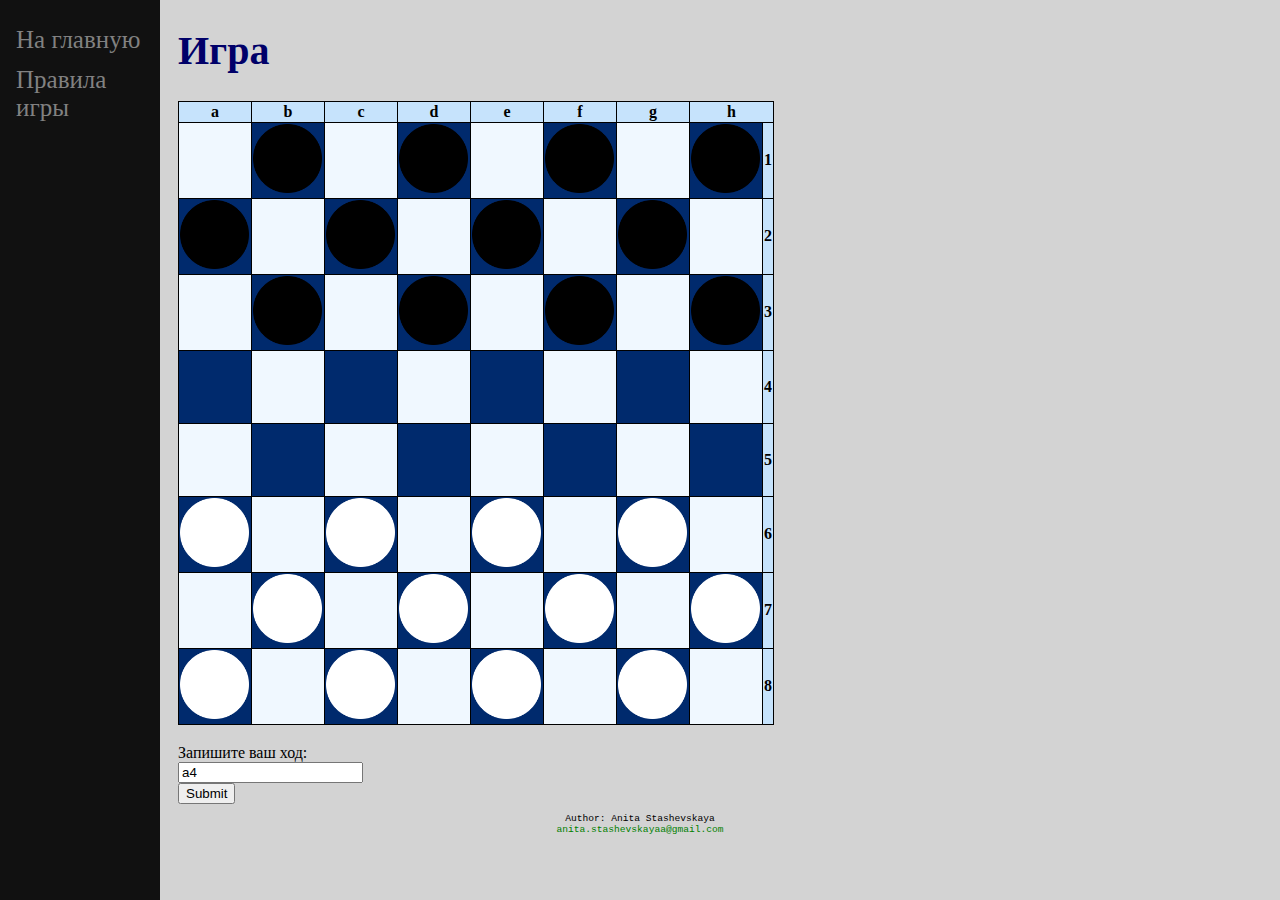
<file: lab1/game.html>
<!DOCTYPE html>
<html lang="en">
<head>
    <meta charset="UTF-8">
    <meta http-equiv="X-UA-Compatible" content="IE=edge">
    <meta name="viewport" content="width=device-width, initial-scale=1.0">
    <link rel="stylesheet" href="style.css">
    <title>Game</title>
</head>
<body>
    <div class="sidenav">
        <a href="index.html">На главную</a>
        <a href="rules.html">Правила игры</a>
    </div>

    <div class="main">
    <h1>Игра</h1>
    <p>
        <table class="chess">
            <tr>
                <th class="numbers">a</th>
                <th class="numbers">b</th>
                <th class="numbers">c</th>
                <th class="numbers">d</th>
                <th class="numbers">e</th>
                <th class="numbers">f</th>
                <th class="numbers">g</th>
                <th  colspan="2" class="numbers">h</th>
            </tr>
            <tr>
                <td></td>
                <td><img src="images/black_checkers.png" width="69" height="69"></td>
                <td></td>
                <td><img src="images/black_checkers.png" width="69" height="69"></td>
                <td></td>
                <td><img src="images/black_checkers.png" width="69" height="69"></td>
                <td></td>
                <td><img src="images/black_checkers.png" width="69" height="69"></td>
                <th class="numbers">1</td>
            </tr>		
            <tr>
                <td><img src="images/black_checkers.png" width="69" height="69"></td>
                <td></td>
                <td><img src="images/black_checkers.png" width="69" height="69"></td>
                <td></td>
                <td><img src="images/black_checkers.png" width="69" height="69"></td>
                <td></td>
                <td><img src="images/black_checkers.png" width="69" height="69"></td>
                <td></td>
                <th class="numbers">2</td>
            </tr>	
            <tr>
                <td></td>
                <td><img src="images/black_checkers.png" width="69" height="69"></td>
                <td></td>
                <td><img src="images/black_checkers.png" width="69" height="69"></td>
                <td></td>
                <td><img src="images/black_checkers.png" width="69" height="69"></td>
                <td></td>
                <td><img src="images/black_checkers.png" width="69" height="69"></td>
                <th class="numbers">3</td>
            </tr>	
            <tr>
                <td></td>
                <td></td>
                <td></td>
                <td></td>
                <td></td>
                <td></td>
                <td></td>
                <td></td>
                <th class="numbers">4</td>
            </tr>	
            <tr>
                <td></td>
                <td></td>
                <td></td>
                <td></td>
                <td></td>
                <td></td>
                <td></td>
                <td></td>
                <th class="numbers">5</td>
            </tr>	
            <tr>
                <td><img src="images/white checkers.png" width="69" height="69"></td>
                <td></td>
                <td><img src="images/white checkers.png" width="69" height="69"></td>
                <td></td>
                <td><img src="images/white checkers.png" width="69" height="69"></td>
                <td></td>
                <td><img src="images/white checkers.png" width="69" height="69"></td>
                <td></td>
                <th class="numbers">6</td>
            </tr>	
            <tr>
                <td></td>
                <td><img src="images/white checkers.png" width="69" height="69"></td>
                <td></td>
                <td><img src="images/white checkers.png" width="69" height="69"></td>
                <td></td>
                <td><img src="images/white checkers.png" width="69" height="69"></td>
                <td></td>
                <td><img src="images/white checkers.png" width="69" height="69"></td>
                <th class="numbers">7</td>
            </tr>	
            <tr>
                <td><img src="images/white checkers.png" width="69" height="69"></td>
                <td></td>
                <td><img src="images/white checkers.png" width="69" height="69"></td>
                <td></td>
                <td><img src="images/white checkers.png" width="69" height="69"></td>
                <td></td>
                <td><img src="images/white checkers.png" width="69" height="69"></td>
                <td></td>
                <th class="numbers">8</td>
            </tr>	
        </table>
    </p>

    <form action="/action_page.php">
        <label for="fname">Запишите ваш ход:</label><br>
        <input type="text" id="fname" name="fname" value="а4"><br>
        <input type="submit">
      </form>
</div>
</body>
<footer>
    <p>Author: Anita Stashevskaya<br>
    <a href="mailto:anita.stashevskayaa@gmail.com">anita.stashevskayaa@gmail.com</a></p>
</footer>
</html>
</file>
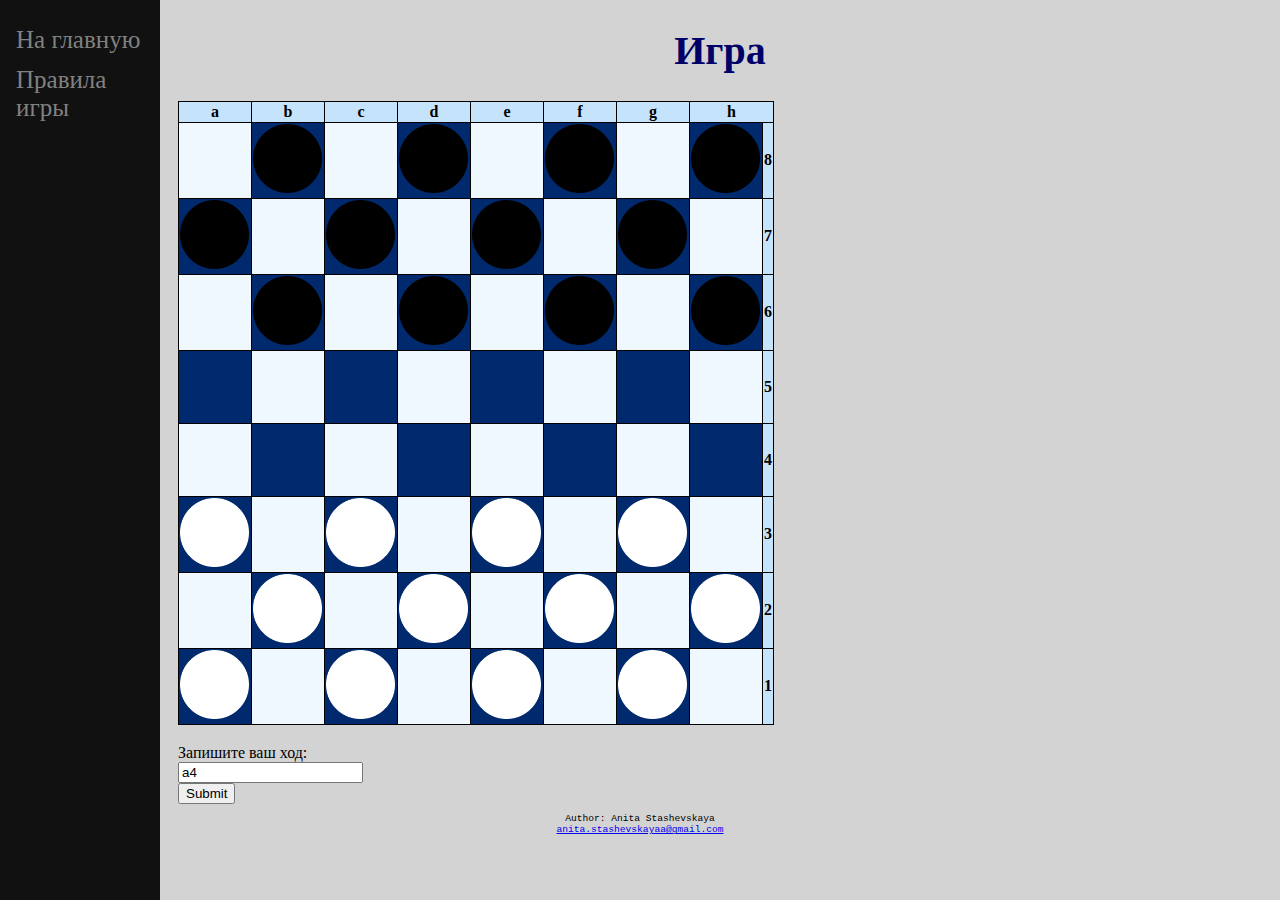
<file: lab2/game.html>
<!DOCTYPE html>
<html lang="en">
<head>
    <meta charset="UTF-8">
    <meta http-equiv="X-UA-Compatible" content="IE=edge">
    <meta name="viewport" content="width=device-width, initial-scale=1.0">
    <link rel="stylesheet" href="style.css">
    <title>Game</title>
</head>
<body>
    <nav class="sidenav">
        <a href="index.html">На главную</a>
        <a href="rules.html">Правила игры</a>
    </nav>

    <div class="main">
    <h1>Игра</h1>
    <p>
        <table class="chess">
            <tr>
                <th class="numbers">a</th>
                <th class="numbers">b</th>
                <th class="numbers">c</th>
                <th class="numbers">d</th>
                <th class="numbers">e</th>
                <th class="numbers">f</th>
                <th class="numbers">g</th>
                <th  colspan="2" class="numbers">h</th>
            </tr>
            <tr>
                <td></td>
                <td><img src="images/black_checkers.png"></td>
                <td></td>
                <td><img src="images/black_checkers.png"></td>
                <td></td>
                <td><img src="images/black_checkers.png"></td>
                <td></td>
                <td><img src="images/black_checkers.png"></td>
                <th class="numbers">8</td>
            </tr>		
            <tr>
                <td><img src="images/black_checkers.png"></td>
                <td></td>
                <td><img src="images/black_checkers.png"></td>
                <td></td>
                <td><img src="images/black_checkers.png"></td>
                <td></td>
                <td><img src="images/black_checkers.png"></td>
                <td></td>
                <th class="numbers">7</td>
            </tr>	
            <tr>
                <td></td>
                <td><img src="images/black_checkers.png"></td>
                <td></td>
                <td><img src="images/black_checkers.png"></td>
                <td></td>
                <td><img src="images/black_checkers.png"></td>
                <td></td>
                <td><img src="images/black_checkers.png"></td>
                <th class="numbers">6</td>
            </tr>	
            <tr>
                <td></td>
                <td></td>
                <td></td>
                <td></td>
                <td></td>
                <td></td>
                <td></td>
                <td></td>
                <th class="numbers">5</td>
            </tr>	
            <tr>
                <td></td>
                <td></td>
                <td></td>
                <td></td>
                <td></td>
                <td></td>
                <td></td>
                <td></td>
                <th class="numbers">4</td>
            </tr>	
            <tr>
                <td><img src="images/white checkers.png"></td>
                <td></td>
                <td><img src="images/white checkers.png"></td>
                <td></td>
                <td><img src="images/white checkers.png"></td>
                <td></td>
                <td><img src="images/white checkers.png"></td>
                <td></td>
                <th class="numbers">3</td>
            </tr>	
            <tr>
                <td></td>
                <td><img src="images/white checkers.png"></td>
                <td></td>
                <td><img src="images/white checkers.png"></td>
                <td></td>
                <td><img src="images/white checkers.png"></td>
                <td></td>
                <td><img src="images/white checkers.png"></td>
                <th class="numbers">2</td>
            </tr>	
            <tr>
                <td><img src="images/white checkers.png"></td>
                <td></td>
                <td><img src="images/white checkers.png"></td>
                <td></td>
                <td><img src="images/white checkers.png"></td>
                <td></td>
                <td><img src="images/white checkers.png"></td>
                <td></td>
                <th class="numbers">1</td>
            </tr>	
        </table>
    </p>

    <form action="/action_page.php">
        <label for="fname">Запишите ваш ход:</label><br>
        <input type="text" id="fname" name="fname" value="а4"><br>
        <input type="submit">
      </form>
</div>
</body>
<footer>
    <p>Author: Anita Stashevskaya<br>
    <a href="mailto:anita.stashevskayaa@gmail.com">anita.stashevskayaa@gmail.com</a></p>
</footer>
</html>
</file>
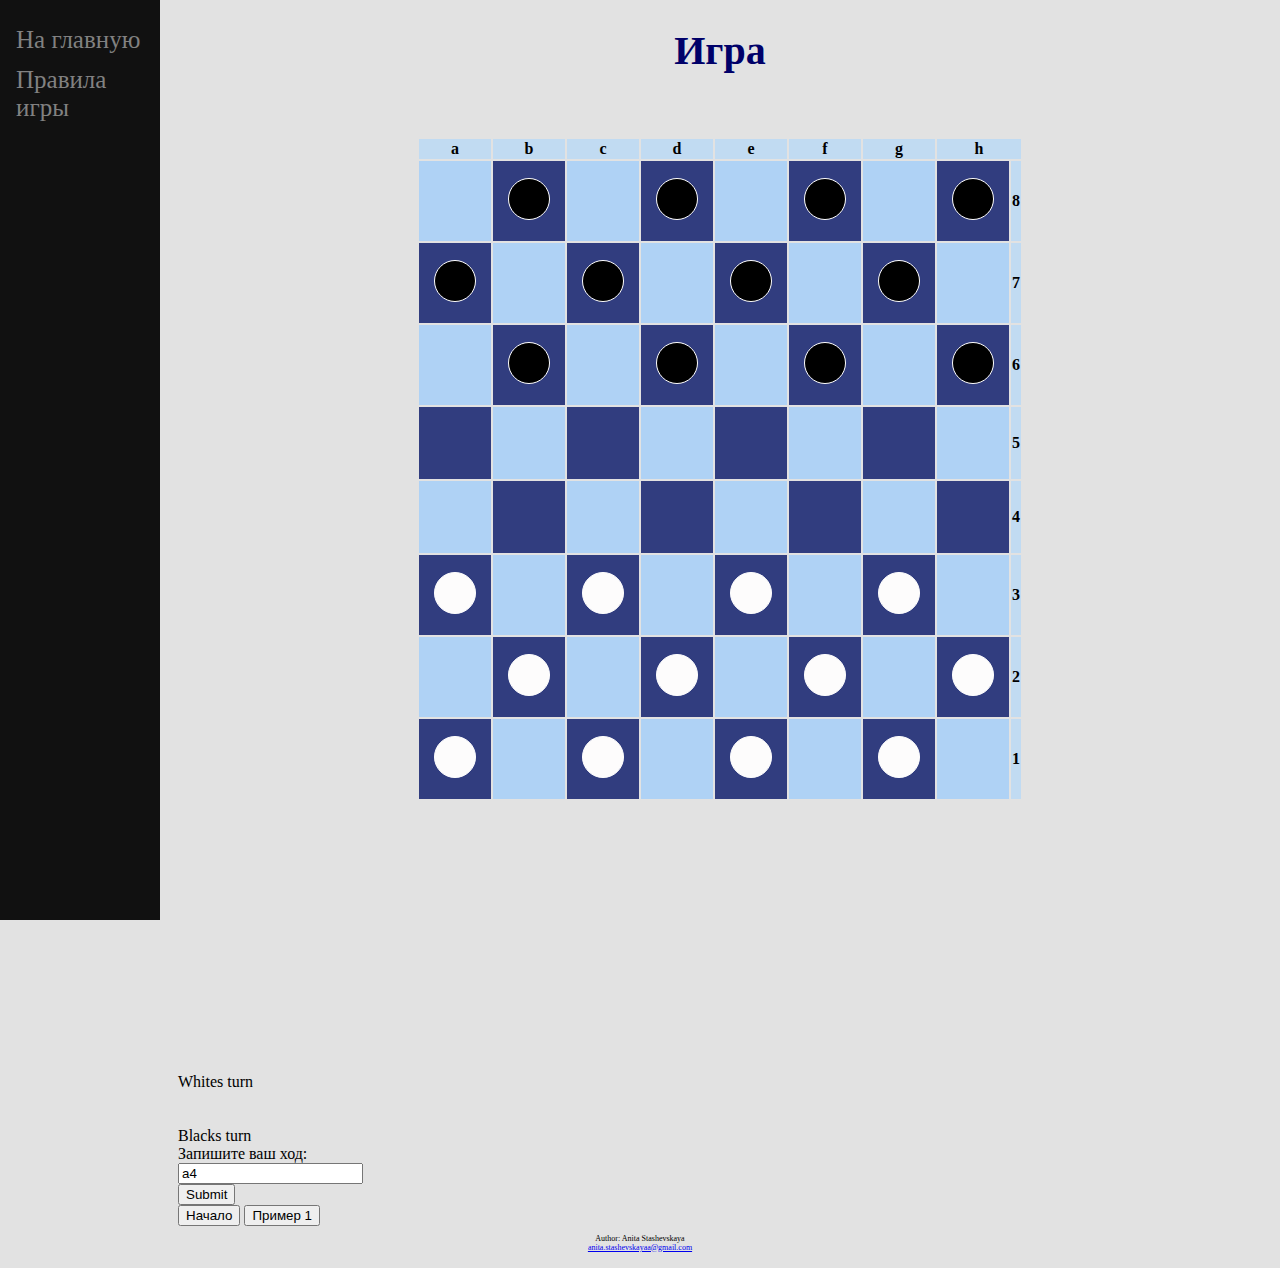
<file: lab3/game.html>
<!DOCTYPE html>
<html lang="en">
<head>
    <meta charset="UTF-8">
    <meta http-equiv="X-UA-Compatible" content="IE=edge">
    <meta name="viewport" content="width=device-width, initial-scale=1.0">
    <link rel="stylesheet" href="style.css">
    <title>Game</title>
</head>
<body>
    <nav class="sidenav">
        <a href="index.html">На главную</a>
        <a href="rules.html">Правила игры</a>
    </nav>

    <div class="main">
    <h1>Игра</h1>
    <p>
        <table>
            <tr>
                <th class="numbers">a</th>
                <th class="numbers">b</th>
                <th class="numbers">c</th>
                <th class="numbers">d</th>
                <th class="numbers">e</th>
                <th class="numbers">f</th>
                <th class="numbers">g</th>
                <th  colspan="2" class="numbers">h</th>
            </tr>
            <tr>
                <td class="no_checker_here"></td> 
                <td><p class="black_checker" id="0"></p></td>
                <td class="no_checker_here"></td>
                <td><p class="black_checker" id="1"></p></td>
                <td class="no_checker_here"></td>
                <td><p class="black_checker" id="2"></p></td>
                <td class="no_checker_here"></td>
                <td><p class="black_checker" id="3"></p></td>
                <th class="numbers">8</td>
            </tr>		
            <tr>
                <td><p class="black_checker" id="4"></p></td>
                <td class="no_checker_here"></td>
                <td><p class="black_checker" id="5"></p></td>
                <td class="no_checker_here"></td>
                <td><p class="black_checker" id="6"></p></td>
                <td class="no_checker_here"></td>
                <td><p class="black_checker" id="7"></p></td>
                <td class="no_checker_here"></td>
                <th class="numbers">7</td>
            </tr>	
            <tr>
                <td class="no_checker_here"></td>
                <td><p class="black_checker" id="8"></p></td>
                <td class="no_checker_here"></td>
                <td><p class="black_checker" id="9"></p></td>
                <td class="no_checker_here"></td>
                <td><p class="black_checker" id="10"></p></td>
                <td class="no_checker_here"></td>
                <td><p class="black_checker" id="11"></p></td>
                <th class="numbers">6</td>
            </tr>	
            <tr>
                <td></td>
                <td class="no_checker_here"></td>
                <td></td>
                <td class="no_checker_here"></td>
                <td></td>
                <td class="no_checker_here"></td>
                <td></td>
                <td class="no_checker_here"></td>
                <th class="numbers">5</td>
            </tr>	
            <tr>
                <td class="no_checker_here"></td>
                <td></td>
                <td class="no_checker_here"></td>
                <td></td>
                <td class="no_checker_here"></td>
                <td></td>
                <td class="no_checker_here"></td>
                <td></td>
                <th class="numbers">4</td>
            </tr>	
            <tr>
                <td><p class="white_checker" id="12"></p></td>
                <td class="no_checker_here"></td>
                <td><p class="white_checker" id="13"></p></td>
                <td class="no_checker_here"></td>
                <td><p class="white_checker" id="14"></p></td>
                <td class="no_checker_here"></td>
                <td><p class="white_checker" id="15"></p></td>
                <td class="no_checker_here"></td>
                <th class="numbers">3</td>
            </tr>	
            <tr>
                <td class="no_checker_here"></td>
                <td><p class="white_checker" id="16"></p></td>
                <td class="no_checker_here"></td>
                <td><p class="white_checker" id="17"></p></td>
                <td class="no_checker_here"></td>
                <td><p class="white_checker" id="18"></p></td>
                <td class="no_checker_here"></td>
                <td><p class="white_checker" id="19"></p></td>
                <th class="numbers">2</td>
            </tr>	
            <tr>
                <td><p class="white_checker" id="20"></p></td>
                <td class="no_checker_here"></td>
                <td><p class="white_checker" id="21"></p></td>
                <td class="no_checker_here"></td>
                <td><p class="white_checker" id="22"></p></td>
                <td class="no_checker_here"></td>
                <td><p class="white_checker" id="23"></p></td>
                <td class="no_checker_here"></td>
                <th class="numbers">1</td>
            </tr>	
        </table>
    </p>
    <!-- Who's turn -->
    <div class="white_turn_next">
        Whites turn
    </div>
    <p id="devider"></p>
    <div class="black_turn_next">
        Blacks turn
    </div>
<!-- Кнопки -->
    <form action="game.html">
        <label for="fname">Запишите ваш ход:</label><br>
        <input type="text" id="fname" name="fname" value="а4"><br>
        <input type="submit">
    </form>
    <button type="button">Начало</button>
    <button type="button">Пример 1</button>
    
</div>
</body>
<footer>
    <p>Author: Anita Stashevskaya<br>
    <a href="mailto:anita.stashevskayaa@gmail.com">anita.stashevskayaa@gmail.com</a></p>
</footer>
</html>
</file>
<file: lab1/style.css>
body {
    background-color: LightGray;
}
h1 {
    color: rgb(0, 0, 105);
    font-family: verdana;
    font-size: 250%;
}
p {
    font-family: courier;
    font-size: 120%;
  }

a:link {
    color: green;
    background-color: transparent;
    text-decoration: none;
}
a:visited {
    color: rgba(249, 113, 136, 0.782);
    background-color: transparent;
    text-decoration: none;
}
/* Side bar */
.sidenav {
    height: 100%; /* Full-height: remove this if you want "auto" height */
    width: 160px; /* Set the width of the sidebar */
    position: fixed; /* Fixed Sidebar (stay in place on scroll) */
    z-index: 1; /* Stay on top */
    top: 0; /* Stay at the top */
    left: 0;
    background-color: #111; /* Black */
    overflow-x: hidden; /* Disable horizontal scroll */
    padding-top: 20px;
}
.sidenav a {
    padding: 6px 8px 6px 16px;
    text-decoration: none;
    font-size: 25px;
    color: #818181;
    display: block;
}
.sidenav a:hover {
    color: #f1f1f1;
}
/* Main */
.main {
    margin-left: 160px; /* Same as the width of the sidebar */
    padding: 0px 10px;
}
li {
    font-family: courier;
    font-size: 120%;
}

/* Chess board */
.chess tr:nth-child(odd) td:nth-child(odd) {
    width: 70px;
    height: 70px;
	background: rgb(0, 42, 109);
}	
.chess tr:nth-child(even) td:nth-child(even) {
    width: 70px;
    height: 70px;
	background: rgb(0, 42, 109);
}

.chess li img {
    float: left;
	width: 20%;  
	height: 80px;
	border: 1px solid #ddd;
	margin: -1px -1px 0 0;
	padding: 10px;
	text-align: center;
	position: relative;
}

table, th, td {
    border: 1px solid black;
    border-collapse: collapse;
    background-color: aliceblue;
  }

.numbers {
    background-color: rgba(173, 214, 250, 0.64);
}

/* Footer */
footer {
    display: block;
    text-align: center;
    font-size: 50%;
    /* padding: 3px;
    background-color: DarkSalmon;
    color: white; */
  }

img {
    border-radius: 10px;
}
</file>
<file: lab2/style.css>
body {
    background-color: LightGray;
}
h1 {
    color: rgb(0, 0, 105);
    font-family: verdana;
    font-size: 250%;
    text-align: center;
}
p {
    font-family: courier;
    font-size: 120%;
  }

/* Side bar */
.sidenav {
    height: 100%; /* Full-height: remove this if you want "auto" height */
    width: 160px; /* Set the width of the sidebar */
    position: fixed; /* Fixed Sidebar (stay in place on scroll) */
    z-index: 1; /* Stay on top */
    top: 0; /* Stay at the top */
    left: 0;
    background-color: #111; /* Black */
    overflow-x: hidden; /* Disable horizontal scroll */
    padding-top: 20px;
}
.sidenav a {
    padding: 6px 8px 6px 16px;
    text-decoration: none;
    font-size: 25px;
    color: #818181;
    display: block;
}
.sidenav a:hover {
    color: #f1f1f1;
}
/* Main */
.main {
    margin-left: 160px; /* Same as the width of the sidebar */
    padding: 0px 10px;
}
li {
    font-family: courier;
    font-size: 120%;
}
.main img {
    width: 500px;
    height: 500px;
}

/* Chess board */
.chess tr:nth-child(odd) td:nth-child(odd) {
    width: 70px;
    height: 70px;
	background: rgb(0, 42, 109);
}	
.chess tr:nth-child(even) td:nth-child(even) {
    width: 70px;
    height: 70px;
	background: rgb(0, 42, 109);
}

.chess td img {
    width:69px;
    height:69px;  
}


table, th, td {
    border: 1px solid black;
    border-collapse: collapse;
    background-color: aliceblue;
  }

.numbers {
    background-color: rgba(173, 214, 250, 0.64);
}

/* Footer */
footer {
    display: block;
    text-align: center;
    font-size: 50%;
  }
</file>
<file: lab3/style.css>
body {
    background-color: rgba(211, 211, 211, 0.667);
}
h1 {
    color: rgb(0, 0, 105);
    font-family: verdana;
    font-size: 250%;
    text-align: center;
}
p {
    display: inline-block;
    /* font-family: courier;
    font-size: 120%; */
  }

/* Side bar */
.sidenav {
    height: 100%; /* Full-height: remove this if you want "auto" height */
    width: 160px; /* Set the width of the sidebar */
    position: fixed; /* Fixed Sidebar (stay in place on scroll) */
    z-index: 1; /* Stay on top */
    top: 0; /* Stay at the top */
    left: 0;
    background-color: #111; /* Black */
    overflow-x: hidden; /* Disable horizontal scroll */
    padding-top: 20px;
}
.sidenav a {
    padding: 6px 8px 6px 16px;
    text-decoration: none;
    font-size: 25px;
    color: #818181;
    display: block;
}
.sidenav a:hover {
    color: #f1f1f1;
}
/* Main */
.main {
    margin-left: 160px; /* Same as the width of the sidebar */
    padding: 0px 10px;
}
li {
    font-family: courier;
    font-size: 120%;
}
.main img {
    width: 500px;
    height: 500px;
}

/* Chess board */
table {
    display: flex;
    flex-direction: column;
    justify-content: space-between;
    align-items: center;
    height: 100vh;
}

td {
    text-align: center;
    background-color: #0b196ad2;
    width: 70px;
    height: 70px;
}
.no_checker_here {
    background-color: #91c8ffa3;
}

.numbers {
    background-color: rgba(173, 214, 250, 0.64);
}
/* Checkers */
.black_checker {
    width: 30px;
    height: 30px;
    padding: 5px;
    background-color: black;
    border: 1px solid white;
    border-radius: 50px;
}

.white_checker {
    width: 30px;
    height: 30px;
    padding: 5px;
    background-color: rgb(253, 252, 252);
    border: 1px solid white;
    border-radius: 50px;
}

.king.black_checker {
    background-color: aqua;
}
.king.white_checker {
    background-color: aquamarine;
} 

/* Footer */
footer {
    display: block;
    text-align: center;
    font-size: 50%;
  }
</file>
